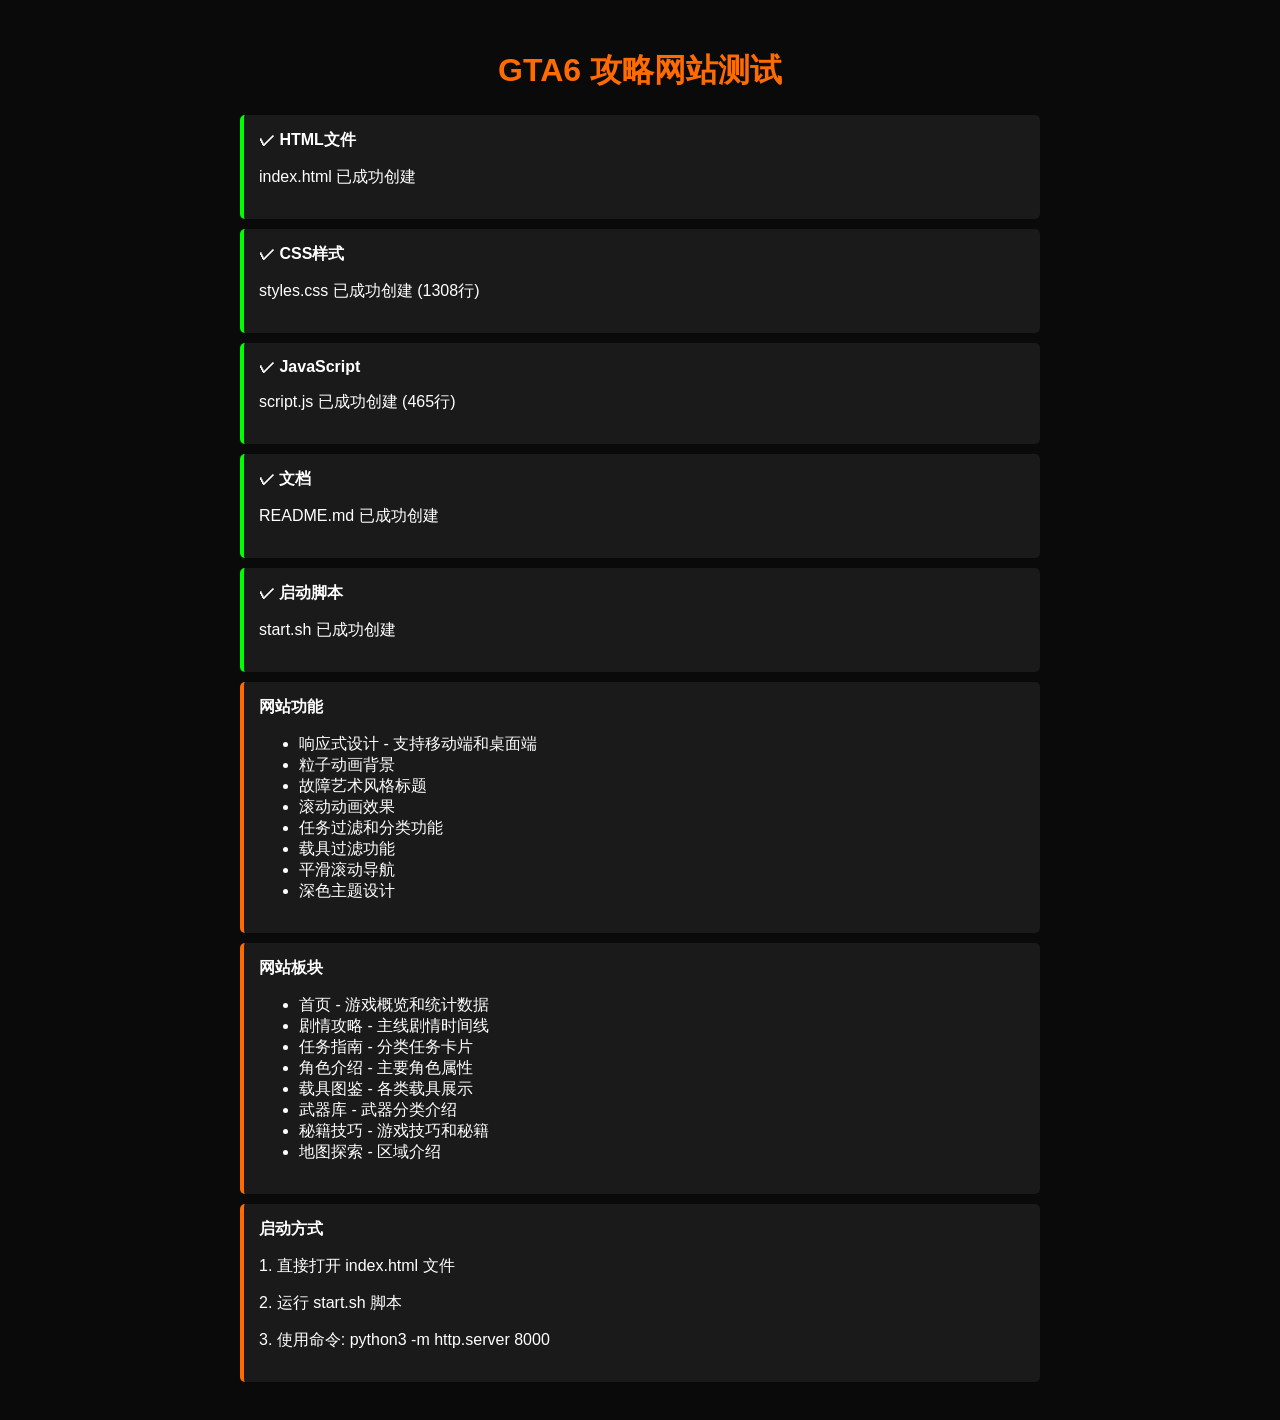
<file: test.html>
<!DOCTYPE html>
<html lang="zh-CN">
<head>
    <meta charset="UTF-8">
    <meta name="viewport" content="width=device-width, initial-scale=1.0">
    <title>GTA6 攻略网站测试</title>
    <style>
        body {
            font-family: Arial, sans-serif;
            background: #0a0a0a;
            color: #fff;
            padding: 20px;
        }
        .test-container {
            max-width: 800px;
            margin: 0 auto;
        }
        .test-item {
            background: #1a1a1a;
            padding: 15px;
            margin: 10px 0;
            border-radius: 5px;
            border-left: 4px solid #ff6b00;
        }
        .success { border-left-color: #00ff00; }
        .error { border-left-color: #ff0000; }
        h1 {
            color: #ff6b00;
            text-align: center;
        }
    </style>
</head>
<body>
    <div class="test-container">
        <h1>GTA6 攻略网站测试</h1>
        
        <div class="test-item success">
            <strong>✓ HTML文件</strong>
            <p>index.html 已成功创建</p>
        </div>
        
        <div class="test-item success">
            <strong>✓ CSS样式</strong>
            <p>styles.css 已成功创建 (1308行)</p>
        </div>
        
        <div class="test-item success">
            <strong>✓ JavaScript</strong>
            <p>script.js 已成功创建 (465行)</p>
        </div>
        
        <div class="test-item success">
            <strong>✓ 文档</strong>
            <p>README.md 已成功创建</p>
        </div>
        
        <div class="test-item success">
            <strong>✓ 启动脚本</strong>
            <p>start.sh 已成功创建</p>
        </div>
        
        <div class="test-item">
            <strong>网站功能</strong>
            <ul>
                <li>响应式设计 - 支持移动端和桌面端</li>
                <li>粒子动画背景</li>
                <li>故障艺术风格标题</li>
                <li>滚动动画效果</li>
                <li>任务过滤和分类功能</li>
                <li>载具过滤功能</li>
                <li>平滑滚动导航</li>
                <li>深色主题设计</li>
            </ul>
        </div>
        
        <div class="test-item">
            <strong>网站板块</strong>
            <ul>
                <li>首页 - 游戏概览和统计数据</li>
                <li>剧情攻略 - 主线剧情时间线</li>
                <li>任务指南 - 分类任务卡片</li>
                <li>角色介绍 - 主要角色属性</li>
                <li>载具图鉴 - 各类载具展示</li>
                <li>武器库 - 武器分类介绍</li>
                <li>秘籍技巧 - 游戏技巧和秘籍</li>
                <li>地图探索 - 区域介绍</li>
            </ul>
        </div>
        
        <div class="test-item">
            <strong>启动方式</strong>
            <p>1. 直接打开 index.html 文件</p>
            <p>2. 运行 start.sh 脚本</p>
            <p>3. 使用命令: python3 -m http.server 8000</p>
        </div>
    </div>
</body>
</html>
</file>
